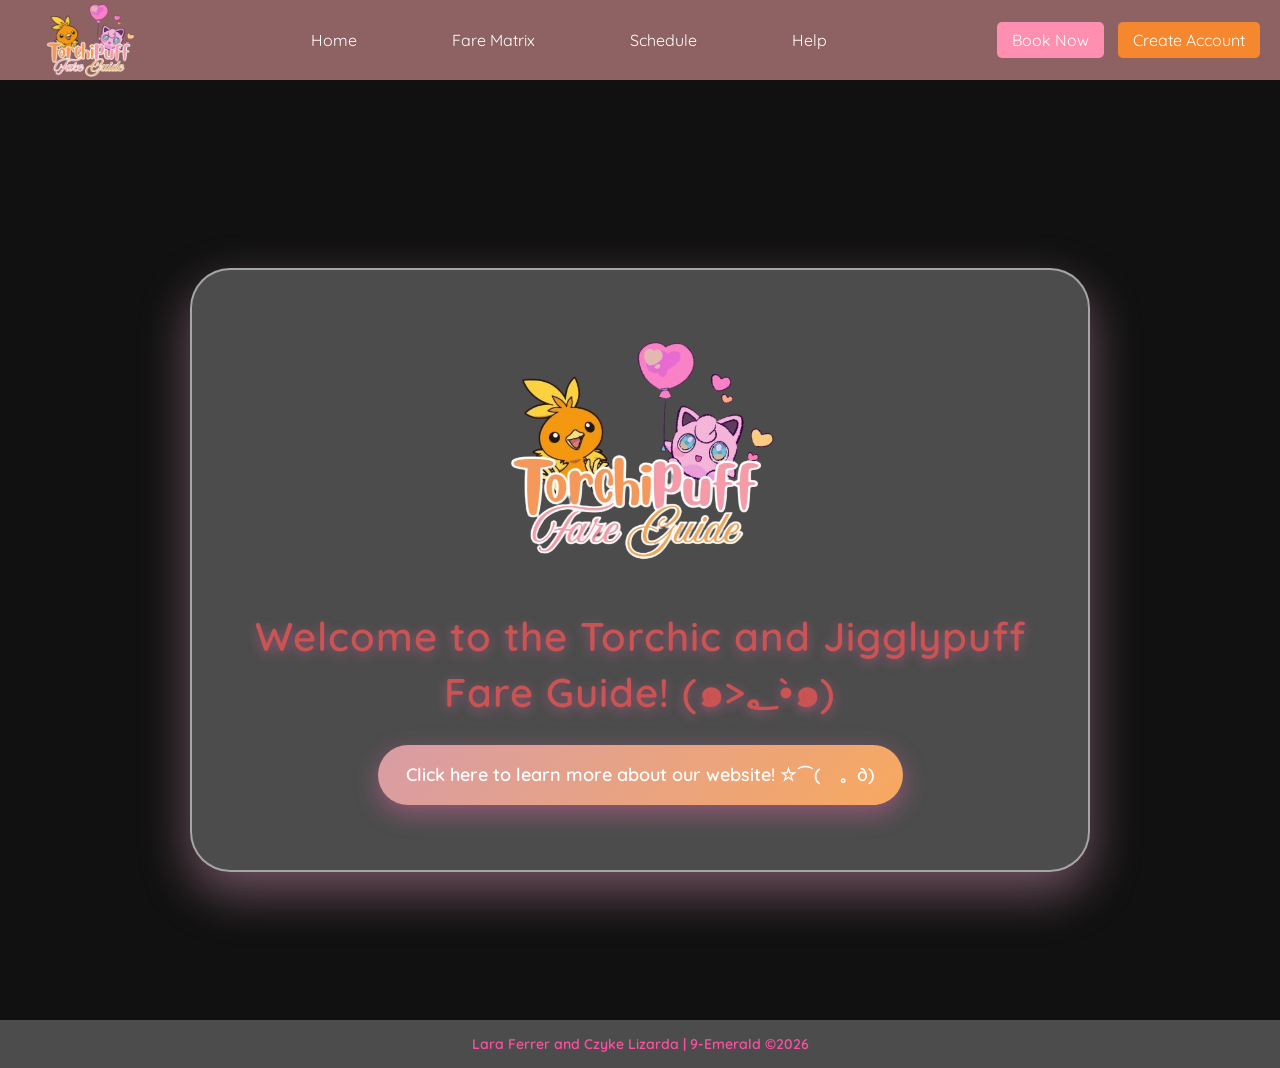
<file: index.html>
<!DOCTYPE html>
<html lang="en">
<head>
<meta charset="UTF-8">
<meta name="viewport" content="width=device-width, initial-scale=1.0">
<meta name="theme-color" content="#ffb6d9">
<title>Home Page</title>
<link rel="icon" href="logo.png" type="image/png">
<link href="https://fonts.googleapis.com/css2?family=Quicksand:wght@300;400;600&display=swap" rel="stylesheet">
<link rel="stylesheet" href="https://cdnjs.cloudflare.com/ajax/libs/font-awesome/6.5.0/css/all.min.css">
<link rel="stylesheet" href="styles.css">
</head>
<body>

<nav class="navbar">
    <div class="logo">
        <a href="index.html"><img src="logo.png" alt="Logo"></a>
    </div>

    <ul class="nav-links">
        <li><a href="index.html">Home</a></li>
        <li><a href="page3.html">Fare Matrix</a></li>
        <li><a href="page5.html">Schedule</a></li>
        <li><a href="page2.html">Help</a></li>
    </ul>

    <div class="nav-buttons">
        <a href="page3.html" class="book">Book Now</a>
        <a href="page1.html" class="create-btn">Create Account</a>
    </div>
</nav>

<br><br>

<section class="homebg">
    <div class="welcome-card">
        <img src="logo.png" class="home-logo" style="width: 300px;"> 
        <br><br>
        <h1 class="home-text">Welcome to the Torchic and Jigglypuff Fare Guide! (๑>؂•̀๑)</h1>
        <br>
        <button type="button" class="home-button" onclick="window.location.href='page2.html'">
            Click here to learn more about our website! ☆⌒(ゝ。∂)
        </button> 
        <br><br>
    </div>
</section>

<footer>
    Lara Ferrer and Czyke Lizarda | 9-Emerald ©2026
</footer>

</body>
</html>
</file>
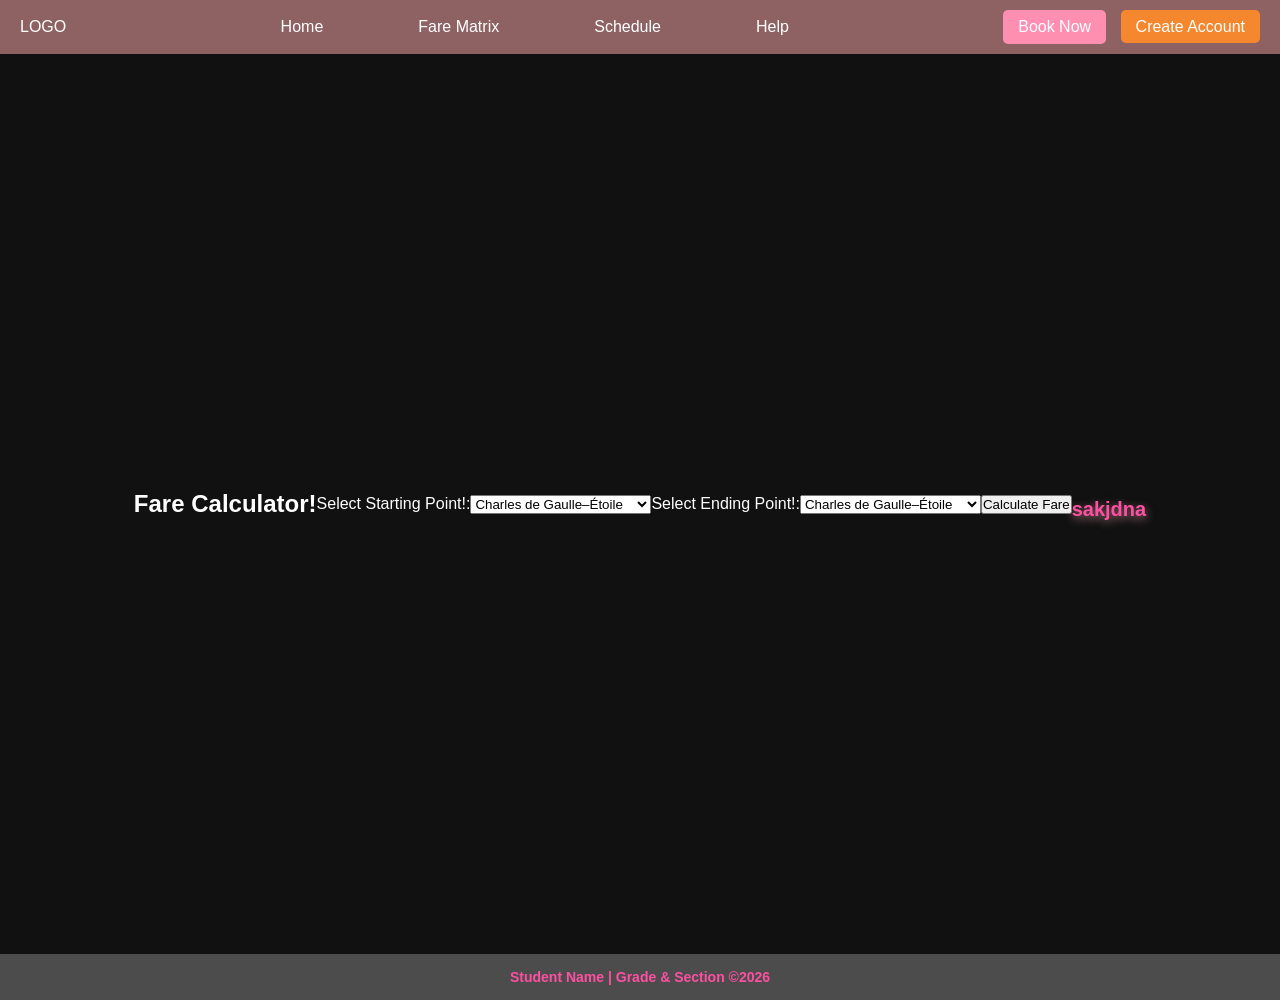
<file: fare guide.html>
<!DOCTYPE html>
<html lang="en">
<head>
    <meta charset="UTF-8">
    <title>Registration Page</title>
    <link rel="stylesheet" href="styles.css">
</head>
<body>
<nav class="navbar">
        <div class="logo">LOGO</div>
        <ul class="nav-links">
            <li><a href="index.html">Home</a></li>
            <li><a href="#">Fare Matrix</a></li>
            <li><a href="#">Schedule</a></li>
            <li><a href="page2.html">Help</a></li>
        </ul>
        <div class="nav-buttons">
            <a href="#" class="book">Book Now</a>
            <a href="page1.html" class="create-btn">Create Account</a>
        </div>

    </nav>
<section class="farebg"> 
    <br><br><br>
    <h1> Fare Calculator! </h1>
    <br>
    <label for="campus" class="form-label"> Select Starting Point!: </label>
  <select id="StartSelect">
    <option value="1">Charles de Gaulle–Étoile</option>
    <option value="2">Kléber</option>
    <option value="3">Boissière</option>
    <option value="4">Trocadéro</option>
    <option value="5">Passy</option>
    <option value="6">Pont de Bir-Hakeim</option>
    <option value="7">Bir-Hakeim</option>
    <option value="8">Dupleix</option>
    <option value="9">La Motte-Picquet–Grenelle </option>
    <option value="10">Cambronne</option>
    <option value="11">Sèvres–Lecourbe</option>
    <option value="12">Pasteur</option>
    <option value="13">Montparnasse–Bienvenüe</option>
    <option value="19"> Edgar Quinet</option>
    <option value="20">Raspail</option>
    <option value="21">Saint-Jacques</option>
    <option value="22">Glacière</option>
    <option value="23">Corvisart</option>
    <option value="24">Place d'Italie</option>
    <option value="25">Nationale</option>
    <option value="26">Chevaleret</option>
    <option value="27">Quai de la Gare</option>
    <option value="28">Bercy </option>
    <option value="29">Dugommier</option>
    <option value="30">Daumesnil </option>
    <option value="31">Bel-Air</option>
    <option value="32">Picpus</option>
    <option value="33">Nation</option>
  </select>

  <label for="campus" class="form-label"> Select Ending Point!: </label>
  <select class="form-select" id="EndSelect">
    <option value="1">Charles de Gaulle–Étoile</option>
    <option value="2">Kléber</option>
    <option value="3">Boissière</option>
    <option value="4">Trocadéro</option>
    <option value="5">Passy</option>
    <option value="6">Pont de Bir-Hakeim</option>
    <option value="7">Bir-Hakeim</option>
    <option value="8">Dupleix</option>
    <option value="9">La Motte-Picquet–Grenelle </option>
    <option value="10">Cambronne</option>
    <option value="11">Sèvres–Lecourbe</option>
    <option value="12">Pasteur</option>
    <option value="13">Montparnasse–Bienvenüe</option>
    <option value="19"> Edgar Quinet</option>
    <option value="20">Raspail</option>
    <option value="21">Saint-Jacques</option>
    <option value="22">Glacière</option>
    <option value="23">Corvisart</option>
    <option value="24">Place d'Italie</option>
    <option value="25">Nationale</option>
    <option value="26">Chevaleret</option>
    <option value="27">Quai de la Gare</option>
    <option value="28">Bercy </option>
    <option value="29">Dugommier</option>
    <option value="30">Daumesnil </option>
    <option value="31">Bel-Air</option>
    <option value="32">Picpus</option>
    <option value="33">Nation</option>
  </select>
  <button onclick="calculateFare()">Calculate Fare</button>

  <p id="fareDisplay"> sakjdna</p>
</section>

<script>

function calculateFare() {

const basefare=10;

const startselect = document.getElementById('StartSelect').value;
const startkm = Number('startselect');

const endselect = document.getElementById('EndSelect').value;
const endkm = Number(endselect);

const totaldistance = Math.abs(endkm - startkm);

const rateperkm = 2

const fare= totaldistance * rateperkm + basefare;

 
    document.getElementById('fareDisplay').textContent = 
    "Your fare is: " + fare + " pesos.";
}   





</script>

    <footer>
        Student Name | Grade & Section ©2026
    </footer>

</body>
</html>
</file>
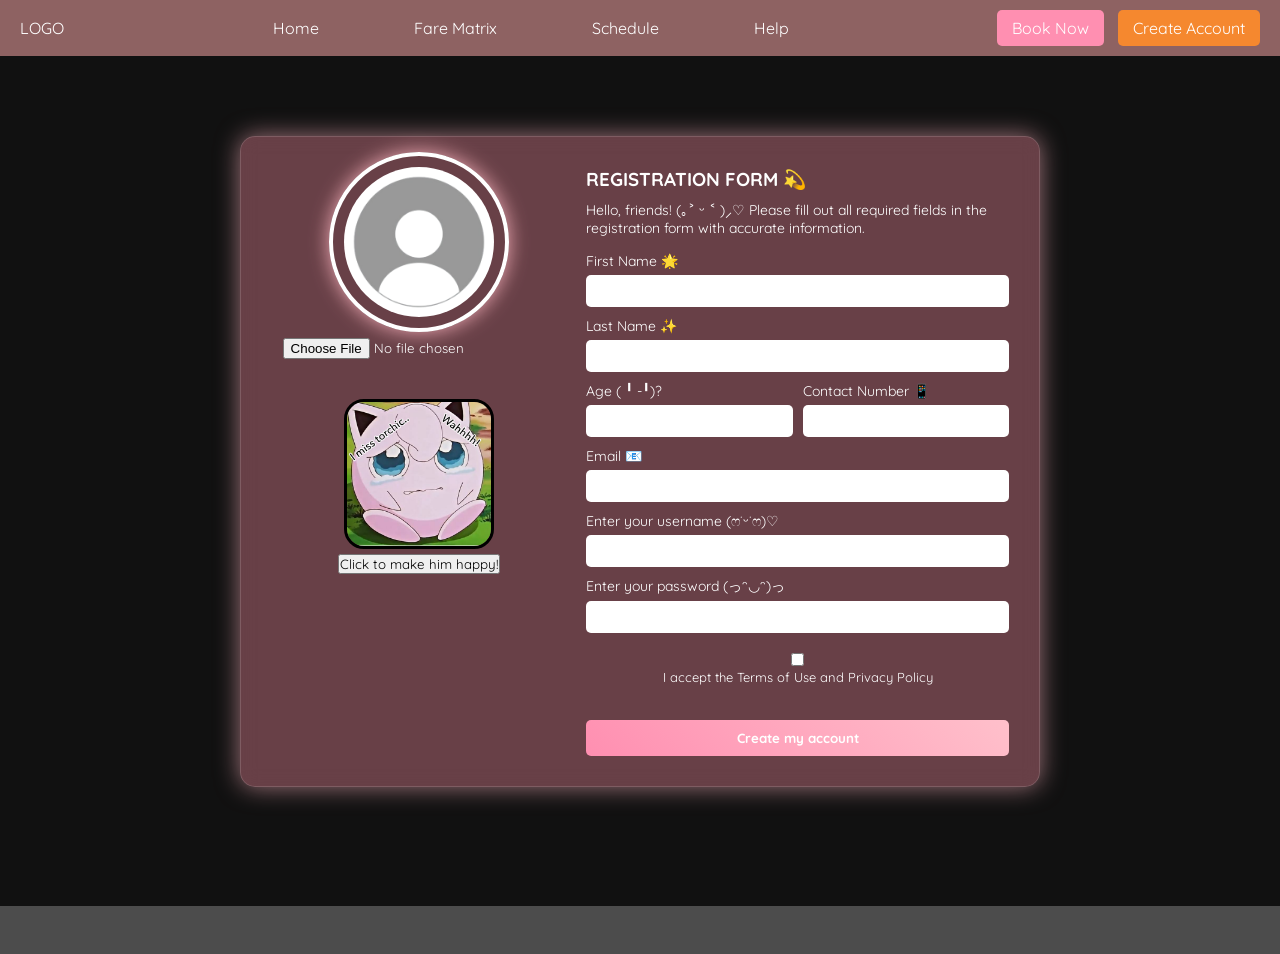
<file: page1.html>
<!DOCTYPE html>
<html lang="en">
<head>
    <meta charset="UTF-8">
    <title>Registration Page</title>
    <link rel="icon" href="logo.png" type="image/png">
    <link href="https://fonts.googleapis.com/css2?family=Quicksand:wght@400;600;700&display=swap" rel="stylesheet">
    <link rel="stylesheet" href="styles.css">
</head>
<body>
    <nav>
 <nav class="navbar">
        <div class="logo">LOGO</div>
        <ul class="nav-links">
            <li><a href="index.html">Home</a></li>
            <li><a href="page3.html">Fare Matrix</a></li>
            <li><a href="page5.html">Schedule</a></li>
            <li><a href="page2.html">Help</a></li>
        </ul>
        <div class="nav-buttons">
            <a href="page3.html" class="book">Book Now</a>
            <a href="page1.html" class="create-btn">Create Account</a>
        </div>
    </nav>

    <section class="hero">

        <div class="registration-card">

            <div class="left-panel">
                <div class="profile-placeholder">

                <img src="pfp.png" 
                style="width: 180px;
                height: 180px;
                border-radius: 50%;
                object-fit: cover;"
                id="pfp">

                </div>
                <input type="file" id="userfile">
                <div style="text-align: center;"> 

                <br>
                <br>

                <img src="sadjp.png"
                 id="jp"
                 style="width: 150px;
                 border-radius: 20px; 
                 border-style: solid; 
                 border-color: black;">

                <button onclick="document.getElementById('jp').src='happyjp.png'">
                 Click to make him happy!</button>

                </div>
            </div>

            <div class="right-panel">
                <h1>REGISTRATION FORM 💫</h1>

                <p class="instructions">
                    Hello, friends! (｡˃ ᵕ ˂ )⸝♡ Please fill out all required fields in the registration form with accurate information.
                </p>

                <form id="form">
                    <label>First Name 🌟</label>
                    <input type="text" id="FirstName" name="FirstName">

                    <label>Last Name ✨</label>
                    <input type="text" id="LastName" name="LastName">

                    <div class="row">
                        <div>
                            <label>Age ( ╹ -╹)?</label>
                            <input type="number" id="age" name="age">
                        </div>
                        <div>
                            <label>Contact Number 📱</label>
                            <input type="text" id="ContactNumber" name="ContactNumber">
                        </div>
                    </div>

                    <label>Email 📧</label>
                    <input type="email" id="Email" name="Email">

                    <label>Enter your username (ෆ˙ᵕ˙ෆ)♡</label>
                    <input type="text" id="User" name="User">

                    <label>Enter your password (っᵔ◡ᵔ)っ</label>
                    <input type="password" id="Pass" name="Pass">

                    <div style="text-align:center" class="terms">
                        <input type="checkbox">
                        <span>I accept the Terms of Use and Privacy Policy</span>
                    </div>
                    <br>

                    <button class="submit-btn" id="button1">Create my account</button>
                </form>
            </div>

        </div>
    </section>
    <br>
    <br>

    <script>
    const userfile= document.getElementById('userfile');
    const pfp = document.getElementById('pfp');

    userfile.addEventListener('change', () => {
     const newpfp = userfile.files[0];
     if (!newpfp) return;
     const url= URL.createObjectURL(newpfp);
     pfp.src=url;
    });

     const form = document.getElementById('form');
     const button1 = document.getElementById("button1");

     let x=0;
     let y=7;
     button1.disabled=false;
      
     form.addEventListener('submit', (e) => {
    e.preventDefault();
    x=0;

      const FirstName = document.getElementById("FirstName").value;
         if (FirstName === "") {
            alert("You're missing your first name!");
            return;
         }   
         x++;

         const LastName = document.getElementById("LastName").value;
         if (LastName === "") {
            alert("You're missing your last name!");
            return;
         } 
         x++;

         const ContactNumber = document.getElementById("ContactNumber").value;
         if (ContactNumber === "") {
            alert("You're missing your contact number!");
            return;
         } 
         x++; 

         const Email = document.getElementById("Email").value;
         if (Email === "") {
            alert("You're missing your email!");
            return;
         } 
         x++;

         const User = document.getElementById("User").value;
         if (User === "") {
            alert("You're missing a username!");
            return;
         } 
         x++;

         const Pass = document.getElementById("Pass").value;
         if (Pass === "") {
            alert("You're missing a password!");
            return;
         } 
         x++;
       const age = Number(document.getElementById("age").value);
      if (age < 13) {
         alert("Oops! You need to be 13 years or older to make an account!");
         return;
      }

      if (age>120) {
            alert("Please enter a valid age.");
            return;
         }
         x++;
        if (x===y) {
            button1.disabled=false;}
            
            location.reload();
       });


    </script>
    <footer>
        Lara Ferrer and Czyke Lizarda | 9-Emerald ©2026
    </footer>

</body>
</html>
</file>
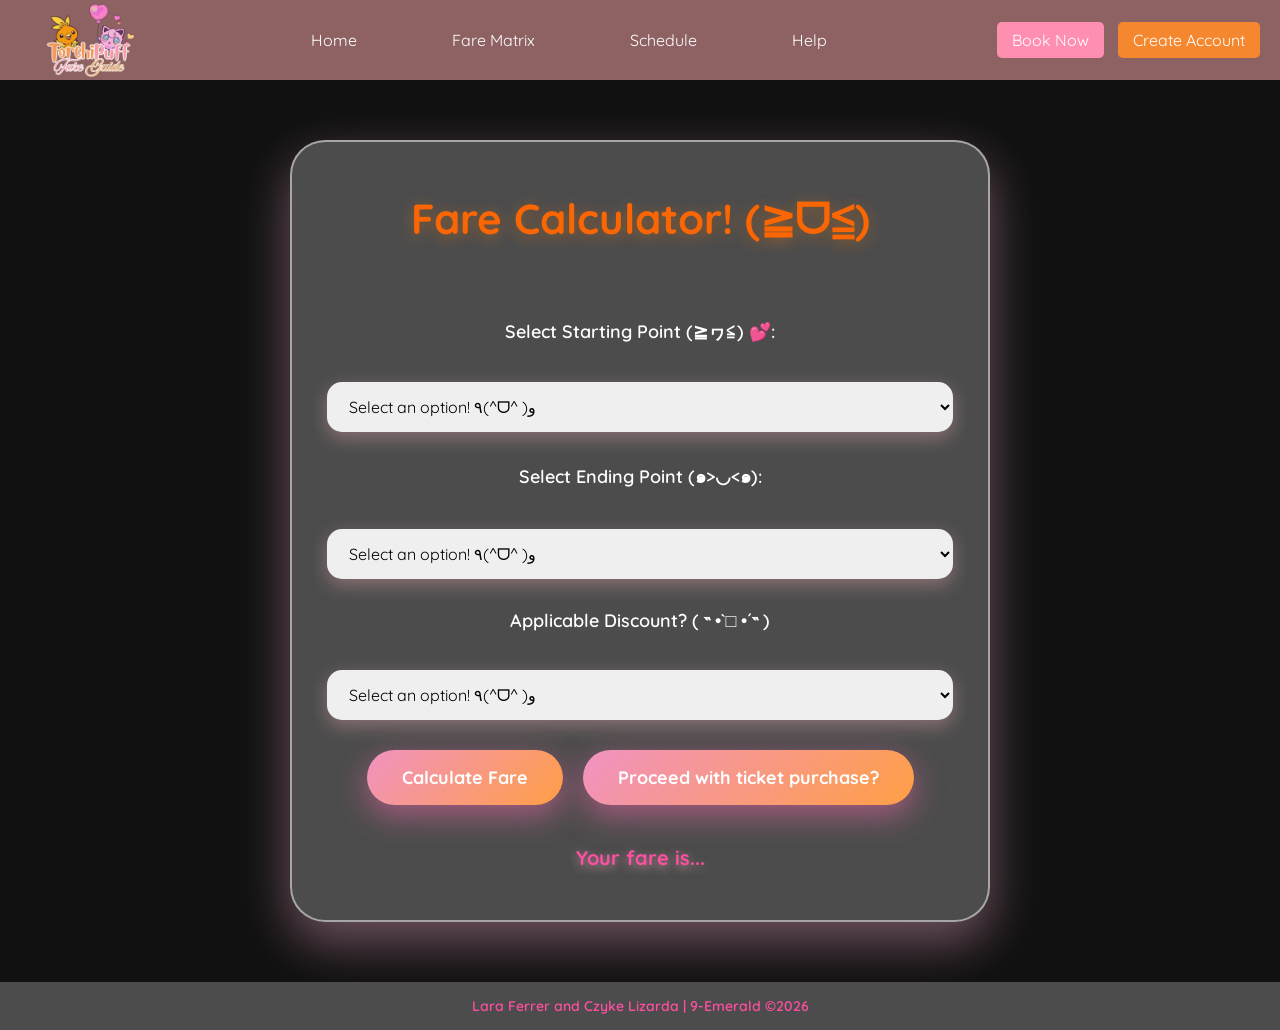
<file: page3.html>
<!DOCTYPE html>
<html lang="en">
<head>
    <meta charset="UTF-8">
    <title>Fare Calculator</title>
    <link rel="icon" href="logo.png" type="image/png">
    <link href="https://fonts.googleapis.com/css2?family=Quicksand:wght@400;500;600;700&display=swap" rel="stylesheet">
    <link rel="stylesheet" href="styles.css">
</head>
<body>
<nav class="navbar">
    <div class="logo">
           <img src="logo.png" alt="Logo">
    </div>
    <ul class="nav-links">
        <li><a href="index.html">Home</a></li>
        <li><a href="page3.html">Fare Matrix</a></li>
        <li><a href="page5.html">Schedule</a></li>
        <li><a href="page2.html">Help</a></li>
    </ul>
    <div class="nav-buttons">
        <a href="page3.html" class="book">Book Now</a>
        <a href="page1.html" class="create-btn">Create Account</a>
    </div>
</nav>
    
<section class="farebg">
    <div class="fare-card">
        <h1 class="fare-title">Fare Calculator! (≧ᗜ≦)</h1>
        <div class="fare-divider"></div>

<!-- Values are based off km away from first station, rounded -->

 <label for="start" class="form-label">Select Starting Point (≧ヮ≦) 💕:</label>
        <select id="StartSelect" class="form-select">
            <option value="bzzt">Select an option! ٩(^ᗜ^ )و</option>
            <option value="0">Charles de Gaulle</option>
            <option value="1">Kléber</option>
            <option value="1">Boissière</option>
            <option value="1">Trocadéro</option>
            <option value="1">Passy</option>
            <option value="2">Bir-Hakeim</option>
            <option value="3">Dupleix</option>
            <option value="3">La Motte-Picquet–Grenelle </option>
            <option value="4">Cambronne</option>
            <option value="4">Sèvres–Lecourbe</option>
            <option value="5">Pasteur</option>
            <option value="6">Montparnasse–Bienvenüe</option>
            <option value="6">Edgar Quinet</option>
            <option value="7">Raspail</option>
            <option value="7">Denfert-Rochereau</option>
            <option value="8">Saint-Jacques</option>
            <option value="8">Glacière</option>
            <option value="9">Corvisart</option>
            <option value="9">Place d'Italie</option>
            <option value="10">Nationale</option>
            <option value="11">Chevaleret</option>
            <option value="11">Quai de la Gare</option>
            <option value="12">Bercy </option>
            <option value="13">Dugommier</option>
            <option value="13">Daumesnil </option>
            <option value="13">Bel-Air</option>
            <option value="14">Picpus</option>
            <option value="14">Nation</option>
        </select>

        <label for="end" class="form-label">Select Ending Point (๑>◡<๑):</label>
        <select id="EndSelect" class="form-select">
            <option value="bzzt">Select an option! ٩(^ᗜ^ )و</option>
            <option value="0">Charles de Gaulle</option>
            <option value="1">Kléber</option>
            <option value="1">Boissière</option>
            <option value="1">Trocadéro</option>
            <option value="1">Passy</option>
            <option value="2">Bir-Hakeim</option>
            <option value="3">Dupleix</option>
            <option value="3">La Motte-Picquet–Grenelle </option>
            <option value="4">Cambronne</option>
            <option value="4">Sèvres–Lecourbe</option>
            <option value="5">Pasteur</option>
            <option value="6">Montparnasse–Bienvenüe</option>
            <option value="6">Edgar Quinet</option>
            <option value="7">Raspail</option>
            <option value="7">Denfert-Rochereau</option>
            <option value="8">Saint-Jacques</option>
            <option value="8">Glacière</option>
            <option value="9">Corvisart</option>
            <option value="9">Place d'Italie</option>
            <option value="10">Nationale</option>
            <option value="11">Chevaleret</option>
            <option value="11">Quai de la Gare</option>
            <option value="12">Bercy </option>
            <option value="13">Dugommier</option>
            <option value="13">Daumesnil </option>
            <option value="13">Bel-Air</option>
            <option value="14">Picpus</option>
            <option value="14">Nation</option>
        </select>

        <label for="campus" class="form-label">Applicable Discount? ( ˵ •̀ □ •́ ˵ ) </label>
        <select id="Discount" class="form-select">
            <option value="bzzt">Select an option! ٩(^ᗜ^ )و </option>
            <option value="1">No Discount!</option>
            <option value="0.5">PWD Discount!</option>
            <option value="0.8">Student Discount!</option>
        </select>

        <div class="button-group">
            <button onclick="calculateFare()">Calculate Fare</button>
            <button id="button" onclick="window.location.href='page4.html'" disabled>Proceed with ticket purchase?</button>
        </div>

        <p id="fareDisplay">Your fare is...</p>
    </div>
</section>

<script>
button.disabled=true;

function calculateFare() {
    const basefare=2;
    const button= document.getElementById('button')
    const discount= document.getElementById('Discount').value;
    const startkm = document.getElementById('StartSelect').value;
    const endkm = document.getElementById('EndSelect').value;

    if (startkm ==="bzzt") { alert("Select a valid starting point!"); return;}
    if (endkm ==="bzzt") { alert("Select a valid ending point!"); return;}
    if (discount ==="bzzt") { alert("Select a valid option!"); return;}
    if (startkm === endkm) { alert("Your starting and ending point can't be the same!"); return;}

    const totaldistance = Math.abs(endkm - startkm);
    const rateperkm = 0.5;
    const prediscount= totaldistance * rateperkm + basefare;
    const fare = prediscount * discount;

    if (fare>0) { button.disabled=false; }

    document.getElementById('fareDisplay').textContent = 
    "Your fare is: " + fare + " euros! *ੈ✩‧₊˚(˶˃⤙˂˶)‧₊˚*✩";
}
</script>

<footer>
    Lara Ferrer and Czyke Lizarda | 9-Emerald ©2026
</footer>

</body>
</html>
</file>
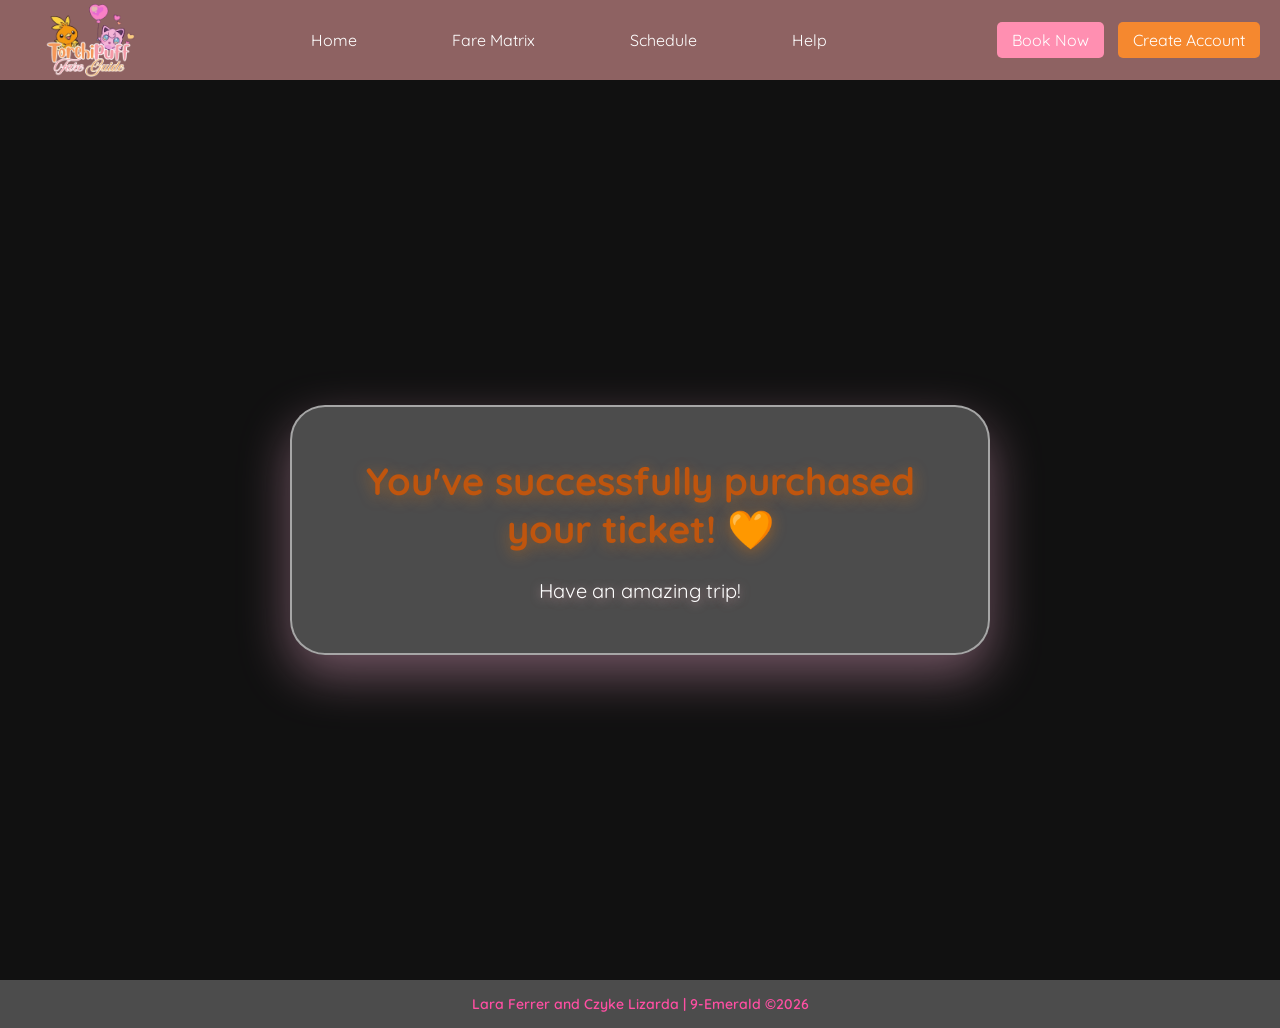
<file: page4.html>
<!DOCTYPE html>
<html lang="en">
<head>
    <meta charset="UTF-8">
    <meta name="viewport" content="width=device-width, initial-scale=1.0">
    <title>Confirmation Page</title>
    <link rel="icon" href="logo.png" type="image/png">
    <link href="https://fonts.googleapis.com/css2?family=Quicksand:wght@400;500;600;700&display=swap" rel="stylesheet">
    <link rel="stylesheet" href="styles.css">
</head>
<body>
<nav class="navbar">
    <div class="logo">
        <img src="logo.png" alt="Logo">
    </div>
    <ul class="nav-links">
        <li><a href="index.html">Home</a></li>
        <li><a href="page3.html">Fare Matrix</a></li>
        <li><a href="page5.html">Schedule</a></li>
        <li><a href="page2.html">Help</a></li>
    </ul>
    <div class="nav-buttons">
        <a href="page3.html" class="book">Book Now</a>
        <a href="page1.html" class="create-btn">Create Account</a>
    </div>
</nav>

<div class="nav-spacer"></div>

<section class="confirm-bg">
    <div class="confirm-panel">
        <h1>You've successfully purchased your ticket! 🧡 </h1>
        <p>Have an amazing trip!</p>
    </div>
</section>

<footer>
    Lara Ferrer and Czyke Lizarda | 9-Emerald ©2026
</footer>
</body>
</html>
</file>
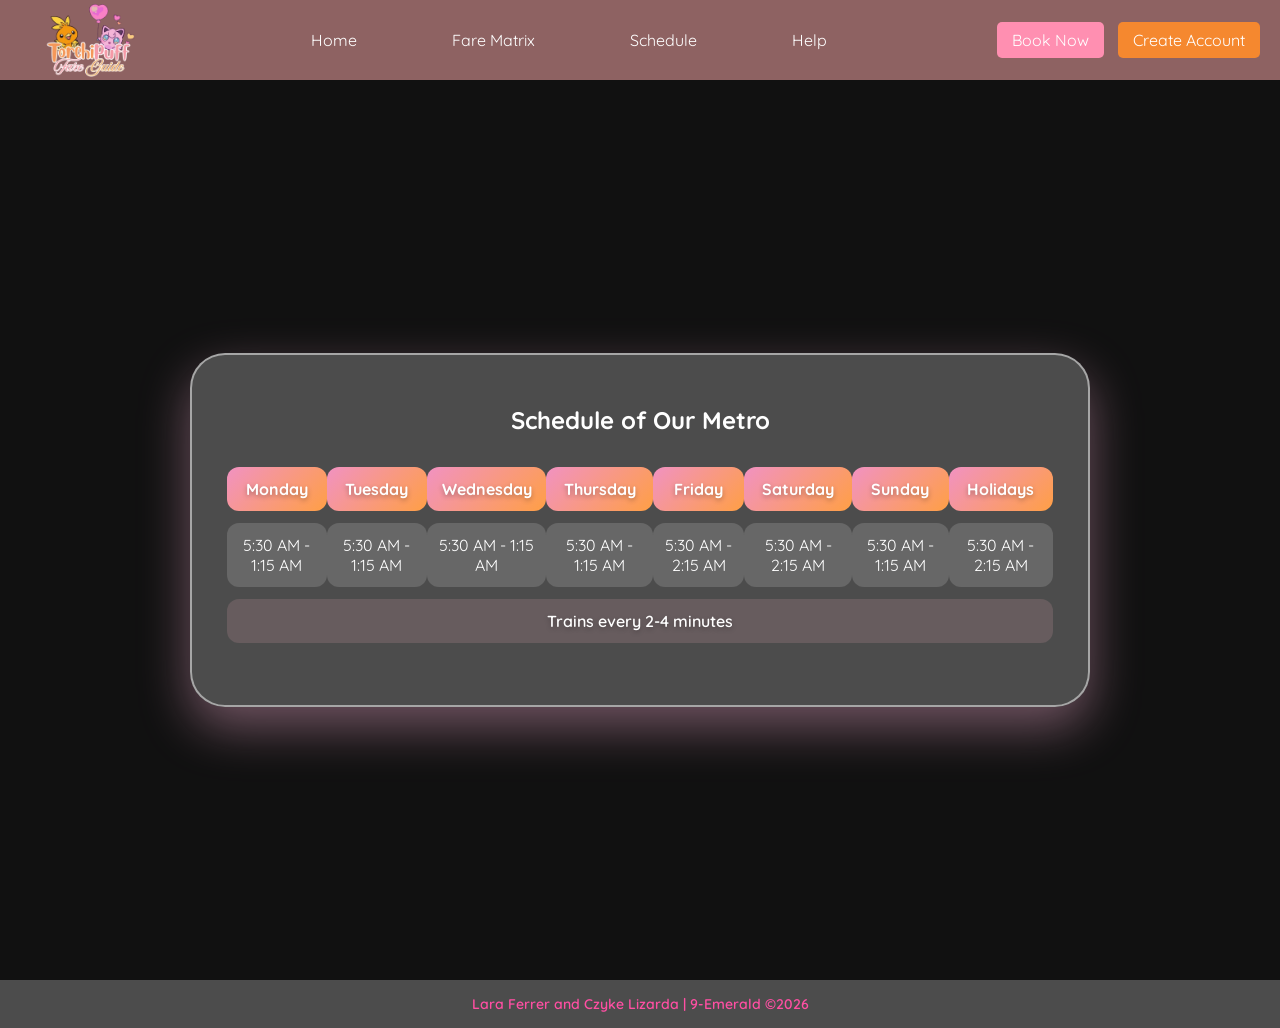
<file: page5.html>
<!DOCTYPE html>
<html lang="en">
<head>
<meta charset="UTF-8">
<meta name="viewport" content="width=device-width, initial-scale=1.0">
<title>Metro Schedule & Registration</title>
<link rel="icon" href="logo.png" type="image/png">
<link href="https://fonts.googleapis.com/css2?family=Quicksand:wght@300;400;500;600;700&display=swap" rel="stylesheet">
<link rel="stylesheet" href="styles.css">
</head>
<body>

    <nav class="navbar">
        <div class="logo">
            <img src="logo.png" alt="Logo">
        </div>
        <ul class="nav-links">
            <li><a href="index.html">Home</a></li>
            <li><a href="page3.html">Fare Matrix</a></li>
            <li><a href="page5.html">Schedule</a></li>
            <li><a href="page2.html">Help</a></li>
        </ul>
        <div class="nav-buttons">
            <a href="page3.html" class="btn book">Book Now</a>
            <a href="page1.html" class="btn create-btn">Create Account</a>
        </div>
    </nav>

    <main>
        <section class="schedule-section">
            <div class="schedule-panel">
                <h1>Schedule of Our Metro</h1>
                <table class="schedule-table">
                    <thead>
                        <tr>
                            <th>Monday</th>
                            <th>Tuesday</th>
                            <th>Wednesday</th>
                            <th>Thursday</th>
                            <th>Friday</th>
                            <th>Saturday</th>
                            <th>Sunday</th>
                            <th>Holidays</th>
                        </tr>
                    </thead>
                    <tbody>
                        <tr>
                            <td>5:30 AM - 1:15 AM</td>
                            <td>5:30 AM - 1:15 AM</td>
                            <td>5:30 AM - 1:15 AM</td>
                            <td>5:30 AM - 1:15 AM</td>
                            <td>5:30 AM - 2:15 AM</td>
                            <td>5:30 AM - 2:15 AM</td>
                            <td>5:30 AM - 1:15 AM</td>
                            <td>5:30 AM - 2:15 AM</td>
                        </tr>
                        <tr>
                            <td colspan="8">Trains every 2-4 minutes</td>
                        </tr>
                    </tbody>
                </table>
            </div>
        </section>
    </main>

    <!-- FOOTER -->
    <footer>
        <p> Lara Ferrer and Czyke Lizarda | 9-Emerald ©2026</p>
    </footer>

</body>
</html>
</file>
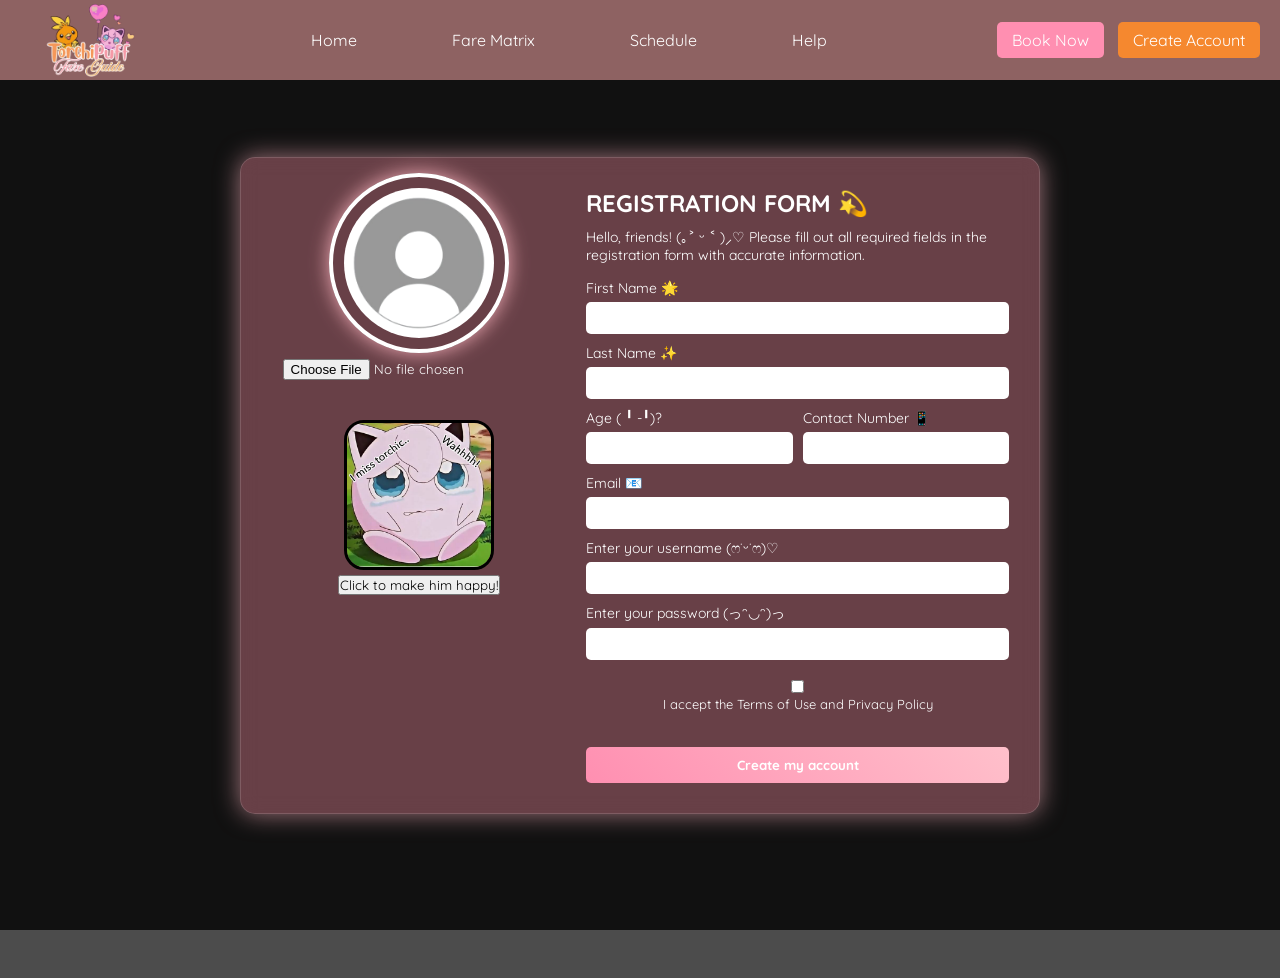
<file: pgae1.html>
<!DOCTYPE html>
<html lang="en">
<head>
    <meta charset="UTF-8">
    <title>Registration Page</title>

    <link href="https://fonts.googleapis.com/css2?family=Quicksand:wght@400;600;700&display=swap" rel="stylesheet">
    <link rel="stylesheet" href="styles.css">
</head>
<body>
   <nav class="navbar">
    <div class="logo">
        <img src="logo.png" alt="Logo">
    </div>

    <ul class="nav-links">
        <li><a href="#">Home</a></li>
        <li><a href="#">Fare Matrix</a></li>
        <li><a href="#">Schedule</a></li>
        <li><a href="#">Help</a></li>
    </ul>

    <div class="nav-buttons">
        <a href="#" class="book">Book Now</a>
        <a href="#" class="create-btn">Create Account</a>
    </div>
</nav>

    <section class="hero">

        <div class="registration-card">

            <div class="left-panel">
                <div class="profile-placeholder">

                <img src="pfp.png" 
                style="width: 180px;
                height: 180px;
                border-radius: 50%;
                object-fit: cover;"
                id="pfp">

                </div>
                <input type="file" id="userfile">
                <div style="text-align: center;"> 

                <br>
                <br>

                <img src="sadjp.png"
                 id="jp"
                 style="width: 150px;
                 border-radius: 20px; 
                 border-style: solid; 
                 border-color: black;">

                <button onclick="document.getElementById('jp').src='happyjp.png'">
                 Click to make him happy!</button>

                </div>
            </div>

            <div class="right-panel">
                <h1>REGISTRATION FORM 💫</h1>

                <p class="instructions">
                    Hello, friends! (｡˃ ᵕ ˂ )⸝♡ Please fill out all required fields in the registration form with accurate information.
                </p>

                <form id="form">
                    <label>First Name 🌟</label>
                    <input type="text" id="FirstName" name="FirstName">

                    <label>Last Name ✨</label>
                    <input type="text" id="LastName" name="LastName">

                    <div class="row">
                        <div>
                            <label>Age ( ╹ -╹)?</label>
                            <input type="number" id="age" name="age">
                        </div>
                        <div>
                            <label>Contact Number 📱</label>
                            <input type="text" id="ContactNumber" name="ContactNumber">
                        </div>
                    </div>

                    <label>Email 📧</label>
                    <input type="email" id="Email" name="Email">

                    <label>Enter your username (ෆ˙ᵕ˙ෆ)♡</label>
                    <input type="text" id="User" name="User">

                    <label>Enter your password (っᵔ◡ᵔ)っ</label>
                    <input type="password" id="Pass" name="Pass">

                    <div style="text-align:center" class="terms">
                        <input type="checkbox">
                        <span>I accept the Terms of Use and Privacy Policy</span>
                    </div>
                    <br>

                    <button class="submit-btn" id="button1">Create my account</button>
                </form>
            </div>

        </div>
    </section>
    <br>
    <br>

    <script>
    document.addEventListener('DOMContentLoaded', () => {
    const userfile= document.getElementById('userfile');
    const pfp = document.getElementById('pfp');

    userfile.addEventListener('change', () => {
     const newpfp = userfile.files[0];
     if (!newpfp) return;
     const url= URL.createObjectURL(newpfp);
     pfp.src=url;
    });

     const form = document.getElementById('form');
     const button1 = document.getElementById("button1");

     let x=0;
     let y=7;
     button1.disabled=false;
      
     form.addEventListener('submit', (e) => {
    e.preventDefault();
    x=0;

      const FirstName = document.getElementById("FirstName").value;
         if (FirstName === "") {
            alert("You're missing your first name!");
            return;
         }   
         x++;

         const LastName = document.getElementById("LastName").value;
         if (LastName === "") {
            alert("You're missing your last name!");
            return;
         } 
         x++;

         const ContactNumber = document.getElementById("ContactNumber").value;
         if (ContactNumber === "") {
            alert("You're missing your contact number!");
            return;
         } 
         x++; 

         const Email = document.getElementById("Email").value;
         if (Email === "") {
            alert("You're missing your email!");
            return;
         } 
         x++;

         const User = document.getElementById("User").value;
         if (User === "") {
            alert("You're missing a username!");
            return;
         } 
         x++;

         const Pass = document.getElementById("Pass").value;
         if (Pass === "") {
            alert("You're missing a password!");
            return;
         } 
         x++;
       const age = Number(document.getElementById("age").value);
      if (age < 13) {
         alert("Oops! You need to be 13 years or older to make an account!");
         return;
      }

      if (age>120) {
            alert("Please enter a valid age.");
            return;
         }
         x++;
        if (x===y) {
            button1.disabled=false;}
            
            location.reload();
       });

    });

    </script>
    <footer>
        Lara Ferrer and Czyke Lizarda | 9-Emerald ©2026
    </footer>

</body>
</html>
</file>
<file: styles.css>
* {
    margin: 0;
    padding: 0;
    box-sizing: border-box;
    font-family: 'Quicksand', sans-serif;
}

body {
    background-color: #111;
    color: white;
}

.navbar {
    display: flex;
    justify-content: space-between;
    align-items: center;
    padding: 10px 20px; 
    background-color: #8e6262;
    max-height: 80px;   
    overflow: hidden;   
}

.nav-links {
    list-style: none;
    display: flex;
    gap: 15px; 
}

.nav-links a {
    color: white;
    text-decoration: none;
    padding: 10px 40px; 
}

.nav-buttons .book {
    margin-right: 10px;
    background-color: #ff8fb1; 
    color: white;            
    text-decoration: none;   
    padding: 8px 15px;       
    border-radius: 5px;      
    display: inline-block;  
}

.logo img {
    height: 91px; 
    width: auto;
    display: block;
    margin-left: 20px;
}


.create-btn {
    background-color: #f5882f;
    padding: 8px 15px;
    border-radius: 5px;
    text-decoration: none;
    color: white;
}

.hero {
    min-height: 90vh;
    padding: 40px 15px;
    background: url("https://i.pinimg.com/1200x/09/6e/8d/096e8d6437d9e26e7f9ac17f3063725d.jpg") no-repeat center center/cover;
    display: flex;
    justify-content: center;
    align-items: center;
}

.registration-card {
    display: flex;
    flex-wrap: wrap;
    width: 100%;
    max-width: 800px;
    background: rgba(184, 107, 122, 0.52);
    backdrop-filter: blur(10px);
    border-radius: 15px;
    padding: 30px;
    box-shadow: 0 0 25px rgba(0,0,0,0.4);
    border: 1px solid rgba(255,255,255,0.15);
}


.left-panel {
    width: 40%;
    text-align: center;
}

.profile-placeholder {
    width: 150px;
    height: 150px;
    background-color: white;
    color: black;
    border-radius: 50%;
    display: flex;
    justify-content: center;
    align-items: center;
    margin: 0 auto 20px;
    font-size: 14px;
}

.upload-btn {
    margin-top: 10px;
    background-color: #61868a;
    border: none;
    padding: 8px 12px;
    color: white;
    border-radius: 5px;
    cursor: pointer;
}


.right-panel {
    width: 60%;
    padding-left: 20px;
}

.right-panel h1 {
    margin-bottom: 10px;
}

.instructions {
    font-size: 14px;
    margin-bottom: 15px;
}

form label {
    display: block;
    margin-top: 10px;
    font-size: 14px;
}

form input {
    width: 100%;
    padding: 8px;
    margin-top: 5px;
    border-radius: 5px;
    border: none;
}

.row {
    display: flex;
    gap: 10px;
}

.row div {
    flex: 1;
}

.terms {
    margin-top: 15px;
    font-size: 13px;
}

.submit-btn {
    width: 100%;
    margin-top: 15px;
    padding: 10px;
    background-color: #e66991;
    border: none;
    color: white;
    border-radius: 5px;
    cursor: pointer;
}

.cancel-btn {
    width: 100%;
    margin-top: 10px;
    padding: 10px;
    background-color: #ccc;
    border: none;
    border-radius: 5px;
    cursor: pointer;
}

footer {
    text-align: center;
    padding: 10px;
    background-color: #1a1a1a;
    font-size: 14px;
}

@media (max-width: 700px) {
    .registration-card {
        flex-direction: column;
        text-align: center;
    }

    .left-panel,
    .right-panel {
        width: 100%;
        padding-left: 0;
    }

    .row {
        flex-direction: column;
    }
}

/* Effects and Animations */
.registration-card{
    box-shadow: 0 0 25px rgba(255,182,193,0.6);
    animation: float 4s ease-in-out infinite;
}

@keyframes float{
    0%,100%{transform:translateY(0);}
    50%{transform:translateY(-10px);}
}

form input:focus{
    outline:none;
    border:2px solid #ff9eb5;
    box-shadow:0 0 12px rgba(255,158,181,.8);
}

.submit-btn{
    background:linear-gradient(45deg,#ff8fb1,#ffc0cb);
    font-weight:bold;
    transition:.25s;
}

.submit-btn:hover{
    transform:scale(1.05);
    box-shadow:0 0 18px rgba(255,170,200,.9);
}

#pfp{
    border:4px solid white;
    box-shadow:0 0 20px rgba(255,182,193,.9);
}

/* Home Page */

html, body {
    height: 100%;
    margin: 0;
    padding: 0;
    font-family: 'Quicksand', sans-serif;
}

.home-text{
    color:#ca5353;
    font-size:40px;
    font-weight:600;
    text-shadow:0 3px 12px rgba(255,105,180,0.4);
    letter-spacing:1px;
}

.homebg {
    width: 100%;
    height: 100vh;
    background-image: url("https://i.pinimg.com/1200x/37/91/94/379194c922642ada47bc9533b42a1d2a.jpg");
    background-size: cover; 
    background-position: center;
    background-repeat: no-repeat;
    display: flex;
    justify-content: center;
    align-items: center;
    animation: fadeIn 1.5s ease;
    padding-top: 0; 
}

.welcome-card{
    max-width:900px;
    text-align:center;
    background:rgba(255,255,255,0.25);
    backdrop-filter:blur(14px);
    padding:45px;
    border-radius:40px;
    box-shadow:0 20px 50px rgba(255,182,217,0.4);
    border:2px solid rgba(255,255,255,0.5);
    animation:floatCard 5s ease-in-out infinite;
}

.home-logo{
    animation:floatLogo 3.5s ease-in-out infinite;
}

.home-button{
    background:linear-gradient(135deg,#d89ca6,#f8a95f);
    padding:18px 28px;
    border:none;
    border-radius:999px;
    font-size:18px;
    font-weight:600;
    color:white;
    cursor:pointer;
    transition:all .35s ease;
    box-shadow:0 8px 25px rgba(255,105,180,0.4);
}
.home-button:hover{
    transform:scale(1.08);
    box-shadow:0 0 25px rgba(255,182,217,0.9);
    letter-spacing:1px;
}

.book:hover,
.create-btn:hover{
    transform:scale(1.1);
    box-shadow:0 0 20px rgba(255,182,217,0.7);
}

footer{
    text-align:center;
    padding:15px;
    background:rgba(255,255,255,0.25);
    backdrop-filter:blur(10px);
    color:#ff4fa3;
    font-weight:600;
}

@keyframes floatLogo{
    0%{transform:translateY(0)}
    50%{transform:translateY(-12px)}
    100%{transform:translateY(0)}
}

@keyframes floatCard{
    0%{transform:translateY(0)}
    50%{transform:translateY(-10px)}
    100%{transform:translateY(0)}
}

@keyframes fadeIn{
    from{opacity:0; transform:scale(.97)}
    to{opacity:1; transform:scale(1)}
}

/* Help Page */

.help-bg {
    min-height: 100vh; /* full screen height */
    background: url("https://i.pinimg.com/1200x/75/e6/6a/75e66a5fe3a079850c34cb689a096a2d.jpg") no-repeat center center/cover;
    display: flex;
    justify-content: center;
    align-items: center;
    padding: 60px 20px; 
    box-sizing: border-box;
}

.help-container {
    max-width: 900px;
    width: 100%;
    background: rgba(255, 255, 255, 0.25); 
    backdrop-filter: blur(14px);
    border-radius: 40px;
    box-shadow: 0 20px 50px rgba(255,182,217,0.4); 
    border: 2px solid rgba(255,255,255,0.5);
    padding: 40px 30px;
    text-align: center;
    animation: floatCard 5s ease-in-out infinite;
}

.help-title {
    font-size: 36px;
    font-weight: 600;
    color: #fa6603;
    margin-bottom: 20px;
    text-shadow: 0 3px 12px #ff800066;
}

.divider {
    width: 80px;
    height: 3px;
    background: #ff8103;
    margin: 0 auto 30px;
    border-radius: 5px;
}

.image-frame img {
    max-width: 100%;
    height: auto;
    border-radius: 20px;
    box-shadow: 0 8px 25px rgba(255,105,180,0.4);
    margin-bottom: 30px;
    transition: transform 0.3s ease;
    border: #111 solid 2px;
}

.image-frame img:hover {
    transform: scale(1.05);
}

.button-group {
    display: flex;
    justify-content: center;
    gap: 20px;
    flex-wrap: wrap;
}

.button-group button {
    background:linear-gradient(135deg,#f192c2,#ff9f45);
    color: white;
    border: none;
    border-radius: 999px;
    padding: 12px 25px;
    font-weight: 600;
    cursor: pointer;
    box-shadow: 0 8px 25px rgba(255,105,180,0.4);
    transition: all 0.35s ease;
}

.button-group button:hover {
    transform: scale(1.08);
    box-shadow: 0 0 25px rgba(255,182,217,0.9);
    letter-spacing: 1px;
}

/* Fare Matrix Card */

.fare-card, 
.fare-card label, 
.fare-card select, 
.fare-card button, 
#fareDisplay {
    font-family: 'Quicksand', sans-serif;
}

.farebg {
    min-height: 100vh;
    background: url("https://i.pinimg.com/736x/a7/ec/8f/a7ec8f436b16d3f5c38633d0184114bf.jpg") no-repeat center center/cover;
    display: flex;
    justify-content: center;
    align-items: center;
    padding: 60px 20px;
    box-sizing: border-box;
}

.fare-card {
    max-width: 700px;
    width: 100%;
    background: rgba(255, 255, 255, 0.25);
    backdrop-filter: blur(14px);
    border-radius: 35px;
    box-shadow: 0 20px 50px rgba(255,182,217,0.4);
    border: 2px solid rgba(255,255,255,0.5);
    padding: 50px 35px;
    text-align: center;
    display: flex;
    flex-direction: column;
    gap: 30px; 
    animation: floatCard 5s ease-in-out infinite;
}

.fare-card h1 {
    font-size: 42px;
    font-weight: 700;
    color: #fa6603;
    text-shadow: 0 3px 15px rgba(255,128,0,0.4);
    margin-bottom: 15px;
}

.fare-card label {
    font-size: 18px;
    font-weight: 600;
    color: #fff;
    margin-bottom: 8px;
}

.fare-card select {
    padding: 14px 18px;
    border-radius: 15px;
    border: none;
    font-size: 16px;
    box-shadow: 0 6px 18px rgba(255,182,193,0.35);
    cursor: pointer;
    transition: transform 0.2s ease, box-shadow 0.2s ease;
}

.fare-card select:hover {
    transform: scale(1.03);
    box-shadow: 0 8px 20px rgba(255,182,193,0.5);
}

.fare-card button {
    padding: 16px 35px;
    border: none;
    border-radius: 999px;
    font-size: 18px;
    font-weight: 700;
    background: linear-gradient(135deg,#f192c2,#ff9f45);
    color: white;
    cursor: pointer;
    box-shadow: 0 10px 30px rgba(255,105,180,0.5);
    transition: all 0.35s ease;
}

.fare-card button:hover {
    transform: scale(1.08);
    box-shadow: 0 0 30px rgba(255,182,217,0.9);
    letter-spacing: 1px;
}

#fareDisplay {
    font-weight: 700;
    font-size: 20px;
    color: #ff4fa3;
    text-shadow: 0 3px 10px rgba(255,182,193,0.6);
    margin-top: 10px;
}

.button-group {
    display: flex;
    justify-content: center;
    gap: 20px;
    flex-wrap: wrap;
}

@keyframes floatCard {
    0% { transform: translateY(0); }
    50% { transform: translateY(-10px); }
    100% { transform: translateY(0); }
}

/* Confirmation Page */

.confirm-bg {
    min-height: 100vh;
    background: url("https://i.pinimg.com/736x/3b/1e/02/3b1e0257efd5f870c56b0a35b12d364f.jpg") no-repeat center center/cover;
    display: flex;
    justify-content: center;
    align-items: center;
    padding: 60px 20px;
    box-sizing: border-box;
}

.confirm-panel {
    max-width: 700px;
    width: 100%;
    background: rgba(255, 255, 255, 0.25);
    backdrop-filter: blur(14px);
    border-radius: 35px;
    box-shadow: 0 20px 50px rgba(255,182,217,0.4);
    border: 2px solid rgba(255,255,255,0.5);
    padding: 50px 35px;
    text-align: center;
    display: flex;
    flex-direction: column;
    gap: 25px;
    font-family: 'Quicksand', sans-serif;
    animation: floatCard 5s ease-in-out infinite;
}

.confirm-panel h1 {
    font-size: 38px;
    font-weight: 700;
    color: #bf550e;
    text-shadow: 0 3px 15px rgba(255,128,0,0.4);
}

.confirm-panel p {
    font-size: 20px;
    color: #fff;
    text-shadow: 0 2px 10px rgba(255,182,193,0.5);
}

@keyframes floatCard {
    0%, 100% { transform: translateY(0); }
    50% { transform: translateY(-10px); }
}

footer {
    text-align: center;
    padding: 15px;
    background: rgba(255,255,255,0.25);
    backdrop-filter: blur(10px);
    color: #ff4fa3;
    font-weight: 600;
    font-family: 'Quicksand', sans-serif;
}
/* --- Schedule Section --- */
.schedule-section {
    min-height: 100vh;
    background: url("https://i.pinimg.com/1200x/d6/f2/7f/d6f27fd9f481474d58b1d69a1546560c.jpg") no-repeat center center/cover;
    display: flex;
    justify-content: center;
    align-items: center;
    padding: 60px 20px;
    font-family: 'Quicksand', sans-serif; 
}

/* --- Schedule Panel --- */
.schedule-panel {
    max-width: 900px;
    width: 100%;
    background: rgba(255,255,255,0.25);
    backdrop-filter: blur(14px);
    border-radius: 35px;
    box-shadow: 0 20px 50px rgba(255,182,217,0.4);
    border: 2px solid rgba(255,255,255,0.5);
    padding: 50px 35px;
    text-align: center;
    animation: floatCard 5s ease-in-out infinite;
    display: flex;
    flex-direction: column;
    gap: 20px; 
}

/* --- Table Styles --- */
.schedule-table {
    width: 100%;
    border-collapse: separate; 
    border-spacing: 0 12px; 
    font-size: 16px;
    text-align: center;
    color: #fff;
    font-family: 'Quicksand', sans-serif; 
}

.schedule-table th, 
.schedule-table td {
    padding: 12px 10px;
    border-radius: 12px;
}

.schedule-table th {
    background: linear-gradient(135deg,#f192c2,#ff9f45);
    font-weight: 700;
    color: #fff;
    text-shadow: 0 2px 5px rgba(0,0,0,0.3);
    font-family: 'Quicksand', sans-serif;
}

.schedule-table td {
    background: rgba(255,255,255,0.15);
    margin: 0;
    font-family: 'Quicksand', sans-serif;
}

.schedule-table tr:nth-child(even) td {
    background: rgba(255,182,193,0.15);
}

.schedule-table td[colspan] {
    font-weight: 600;
    background: rgba(255,105,180,0.25);
    text-shadow: 0 2px 5px rgba(0,0,0,0.3);
}

/* --- NAVBAR FIX FOR SCHEDULE PAGE --- */
.schedule-section ~ .navbar {
    background-color: #8e6262; 
}

@keyframes floatCard {
    0%, 100% { transform: translateY(0); }
    50% { transform: translateY(-10px); }
}

footer {
    text-align: center;
    padding: 15px;
    background: rgba(255,255,255,0.25);
    backdrop-filter: blur(10px);
    color: #ff4fa3;
    font-weight: 600;
    font-family: 'Quicksand', sans-serif; 
}

@media (max-width: 800px) {
    .schedule-panel {
        padding: 35px 20px;
    }

    .schedule-table th, .schedule-table td {
        font-size: 14px;
        padding: 8px;
    }

    .nav-links {
        gap: 10px;
    }
}
</file>
